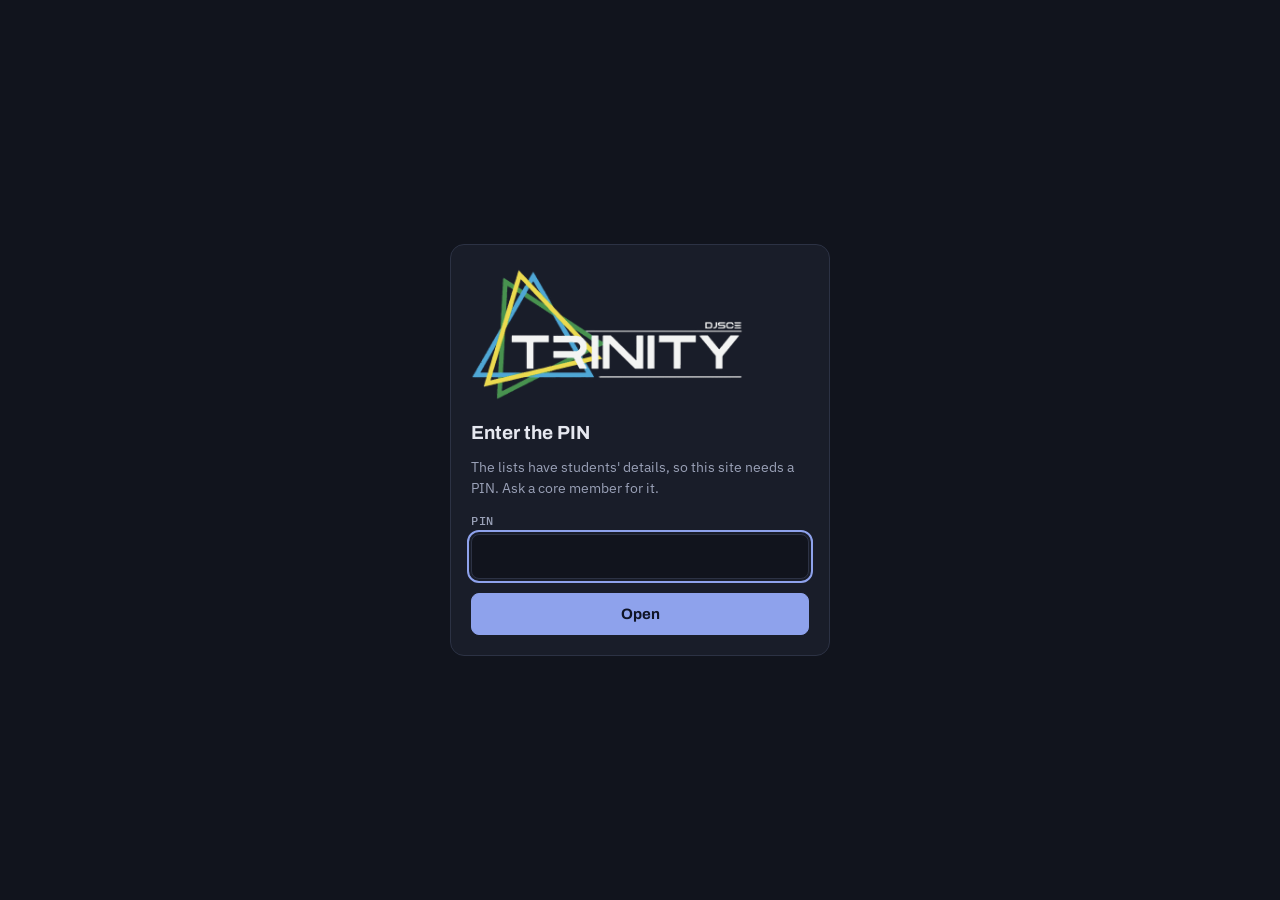
<file: index.html>
<!doctype html>
<html lang="en">
<head>
<meta charset="utf-8">
<meta name="viewport" content="width=device-width,initial-scale=1,viewport-fit=cover">
<meta name="description" content="Make DJS Trinity attendance letters for Core, Co-Com, IDPT Sports and any event, or straight from a CSV or Excel file.">
<meta name="theme-color" content="#11141d">
<link rel="icon" type="image/png" href="favicon.png">
<link rel="apple-touch-icon" href="icon-180.png">
<title>Trinity Attendance Letters</title>
<style>:root{padding-top:env(safe-area-inset-top,0px);padding-bottom:env(safe-area-inset-bottom,0px)}body{margin:0}img{max-width:100%}[hidden]{display:none!important}</style>
<link rel="stylesheet" href="https://fonts.googleapis.com/css2?family=Archivo:wght@500;700;800&family=IBM+Plex+Sans:wght@400;500;600&family=IBM+Plex+Mono:wght@400;500&display=swap">
<link rel="stylesheet" href="style.css?v=202610301635">
</head>
<body>
<div class="wrap">
  <header class="top">
    <button type="button" class="recbtn" id="rec-btn" aria-current="false">Records</button>
    <img class="brand" src="logo.png?v=202610301635" width="600" height="298" alt="DJSCE Trinity">
    <h1>Attendance Letters</h1>
    <p class="sub">Pick people from a list or upload a file, add the subject, and download the letter as a PDF. The letterhead and signatures are the same on every letter.</p>
    <div class="acct"><span class="whois" id="whois" hidden></span><button type="button" id="login" hidden aria-pressed="false">Core login</button><button type="button" class="rm" id="signout" hidden>Sign out</button></div>
    <p class="banner" id="offline" role="status" hidden></p>
  </header>

  <nav class="books" aria-label="Lists">
    <button type="button" data-book="trinity" aria-current="page"><span class="l">Trinity Team</span><span class="badge zero" id="cnt-trinity">0</span></button>
    <button type="button" data-book="idpt" aria-current="false"><span class="l">IDPT Sports</span><span class="badge zero" id="cnt-idpt">0</span></button>
    <button type="button" data-book="events" aria-current="false"><span class="l">Events</span></button>
    <button type="button" data-book="quick" aria-current="false"><span class="l">Quick letter</span></button>
  </nav>

  <nav class="tabs" role="tablist" id="subtabs">
    <button class="tab" role="tab" id="tab-people" aria-selected="true" type="button">People</button>
    <button class="tab" role="tab" id="tab-letter" aria-selected="false" type="button">Letter <span class="badge zero" id="tabcount">0</span></button>
  </nav>

  <!-- Trinity Team: Core and Co-Com by department -->
  <section id="view-trinity" class="view">
    <p class="banner" id="backup" role="status" hidden></p>
    <section class="manage" id="tmp" hidden>
      <div class="rowline"><h2>Just for today's letter <span class="pill" id="tmp-count">0</span></h2><button type="button" class="ok" id="tmp-add">Add person</button></div>
      <p class="empty" style="margin:0">For people who aren't on the Trinity list. They go straight onto the Trinity letter, stay on this phone only, and are cleared at midnight. Nothing is saved to the website.</p>
      <ul class="rows" id="tmp-list"></ul>
    </section>
    <input id="q" class="search" type="search" placeholder="Search a name, roll no. or SAP ID" autocomplete="off" aria-label="Search Trinity Team">
    <div id="depts" style="display:grid;gap:12px"></div>
    <section class="manage" id="bin" hidden>
      <div class="rowline"><h2>Restore bin <span class="pill" id="bin-count">0</span></h2><div class="actions"><button type="button" class="rm" id="bin-refresh">Refresh</button><button type="button" class="rm dangerline" id="bin-empty">Empty bin</button></div></div>
      <p class="empty" style="margin:0">Deleted names stay here until you restore them. Restoring puts them back in the same department for everyone.</p>
      <ul id="bin-list"></ul>
    </section>
  </section>

  <!-- IDPT Sports and every other event: same list, kept separate from Trinity Team -->
  <section id="view-idpt" class="view" hidden>
    <div class="tools" id="ev-picker" hidden>
      <div class="field" id="ev-field"><label for="ev-select">Event</label><select id="ev-select"></select></div>
      <p class="empty" id="ev-none" hidden></p>
      <p class="banner" id="ev-archived" hidden>This event is archived. Its sign-ups are closed and only core can see it.</p>
      <div class="actions" id="ev-admin" hidden><button type="button" id="ev-new">New event</button><button type="button" id="ev-rename">Rename</button><button type="button" id="ev-archive">Archive</button></div>
    </div>
    <div id="ev-body" class="view">
    <div class="tools" id="idpt-tools" hidden>
      <div class="rowline"><h2 id="tools-title">Add players</h2><span class="state" id="join-state">QR sign-ups are open</span></div>
      <div class="actions">
        <button type="button" id="tool-qr">QR code</button>
        <button type="button" id="tool-add">Add at the desk</button>
        <button type="button" id="tool-import">Import CSV / Excel</button>
      </div>
    </div>
    <section class="manage" id="idpt-pending" hidden>
      <div class="rowline"><h2>Waiting for approval <span class="pill" id="pend-count">0</span></h2>
        <div class="actions"><button type="button" class="rm" id="pend-refresh">Refresh</button><button type="button" class="ok" id="pend-all" hidden>Approve all</button></div></div>
      <p class="empty" style="margin:0">People who sign up with the QR code show up here. Only approved names appear on the list and can go on a letter.</p>
      <ul id="pend-list"></ul>
    </section>
    <section class="manage" id="quicksel" hidden>
      <div class="rowline"><h2>Add a whole group</h2></div>
      <p class="empty" style="margin:0">Adds everyone in that group from every branch to the letter in one tap.</p>
      <ul class="rows" id="qs-list"></ul>
    </section>
    <input id="qi" class="search" type="search" placeholder="Search a name, roll no. or SAP ID" autocomplete="off" aria-label="Search IDPT Sports">
    <p class="empty" id="idpt-empty" hidden></p>
    <div id="idpt-list" style="display:grid;gap:12px"></div>
    <section class="manage" id="idpt-bin" hidden>
      <div class="rowline"><h2><span id="ibin-title">IDPT bin</span> <span class="pill" id="ibin-count">0</span></h2><div class="actions"><button type="button" class="rm" id="ibin-refresh">Refresh</button><button type="button" class="rm dangerline" id="ibin-empty">Empty bin</button></div></div>
      <p class="empty" style="margin:0">Deleted names and rejected sign-ups stay here until you restore them.</p>
      <ul id="ibin-list"></ul>
    </section>
    </div>
  </section>

  <!-- Records: every downloaded letter, by attendance date (core only) -->
  <section id="view-records" class="view" hidden>
    <h2 class="lettertitle">Records</h2>
    <div class="manage" id="rec-locked" hidden>
      <p class="empty" style="margin:0">Records are for core. Log in to see which letters were given for which days.</p>
      <div class="actions"><button type="button" class="primary" id="rec-login">Core login</button></div>
    </div>
    <div id="rec-body" class="view" hidden>
      <p class="empty" style="margin:0">Every letter downloaded from this site is saved here under its attendance date. Search a student to see every day they got attendance.</p>
      <div class="rowline"><input id="rq" class="search" type="search" placeholder="Search a student, SAP ID or subject" autocomplete="off" aria-label="Search records" style="flex:1 1 220px"><button type="button" class="rm" id="rec-refresh">Refresh</button></div>
      <p class="pmeta" id="rec-sum" style="margin:0"></p>
      <div id="rec-list" style="display:grid;gap:18px"></div>
      <form class="manage" id="vp-form" autocomplete="off">
        <h2>View PIN</h2>
        <p class="empty" style="margin:0" id="vp-state"></p>
        <div class="rowline"><div class="field" style="flex:1 1 200px"><label for="vp-new">New view PIN</label><input id="vp-new" type="password" autocomplete="new-password"></div><button type="submit" class="ok" id="vp-go" style="align-self:end">Set view PIN</button></div>
        <p class="cf-st" id="vp-st" role="status"></p>
      </form>
    </div>
  </section>

  <!-- Letter: shared by all three, each keeps its own students and text -->
  <section id="view-letter" class="view" hidden>
    <h2 class="lettertitle" id="letter-title">Trinity letter</h2>

    <div class="card" id="qk-card" hidden>
      <h2>Students from a file</h2>
      <div class="drop" id="qk-drop">
        <p>Upload a CSV or Excel file with one student per row: name, branch, roll no., SAP ID, division, and year if you have it. A header row is fine. Repeated students are merged.</p>
        <button type="button" class="primary" id="qk-pick">Choose file</button>
        <input type="file" id="qk-file" accept=".csv,.xlsx,.xls,.ods,text/csv" hidden>
        <div class="qkinfo" id="qk-info" hidden></div>
        <p class="status" id="qk-st" role="status"></p>
      </div>
      <div class="field"><label for="qk-year">Year</label>
        <select id="qk-year">
          <option value="file">From the file's year column</option>
          <option value="sap">Guess from the SAP ID</option>
          <option value="FE">FE for everyone</option><option value="SE">SE for everyone</option>
          <option value="TE">TE for everyone</option><option value="BE">BE for everyone</option>
        </select>
        <span class="hint">The guess reads the admission year in the SAP ID (24 is TE, 25 is SE). Check direct second-year students.</span></div>
    </div>

    <div class="card">
      <div class="rowline"><h2>Letter text</h2><button type="button" id="reset" class="rm">Reset to default text</button></div>
      <div class="field"><label for="f-to">To</label><textarea id="f-to" rows="2"></textarea></div>
      <div class="two">
        <div class="field"><label for="f-from">Attendance from</label><input id="f-from" type="date"></div>
        <div class="field"><label for="f-until">To (if more than one day)</label><input id="f-until" type="date"></div>
      </div>
      <span class="hint" style="margin-top:-6px">The dates fill in the "from ___ to ___" in the body, and the letter is saved in Records under them.</span>
      <div class="field"><label for="f-subject">Subject</label><textarea id="f-subject" rows="3"></textarea><span class="hint">"SUBJECT:" is added in front automatically.</span></div>
      <div class="field"><label for="f-greeting">Greeting</label><input id="f-greeting" type="text"></div>
      <div class="field"><label for="f-body">Body</label><textarea id="f-body" rows="4"></textarea></div>
      <div class="field"><label for="f-note">Note</label><textarea id="f-note" rows="3"></textarea><span class="hint">Printed in bold after "NOTE:". Leave it empty to skip it.</span></div>
    </div>

    <div class="card">
      <div class="rowline"><h2 id="tabletitle">Students in the table</h2>
        <div class="actions"><button type="button" id="clear" class="rm">Clear all</button></div></div>
      <div id="clearconfirm" class="confirm" hidden>Remove everyone from the table?
        <button type="button" id="clearyes" class="rm">Remove all</button><button type="button" id="clearno" class="rm">Keep them</button></div>
      <div class="field"><label for="f-order">Order in the table</label><select id="f-order"></select></div>
      <div class="timing">
        <label class="switch"><input type="checkbox" id="f-timing"> <span>Add a Timing column</span></label>
        <div id="ti-controls" class="view" hidden>
          <div class="two">
            <div class="field"><label for="ti-from">Default for everyone, from</label><select id="ti-from"></select></div>
            <div class="field"><label for="ti-to">To</label><select id="ti-to"></select></div>
          </div>
          <span class="hint">College hours are 8:00 AM to 6:00 PM. Tap a student's timing in the table to change just theirs, or tick a few students and set them together. The letter then says "attendance" instead of "full-day attendance" and points to the timings in the table.</span>
          <div id="ti-groups-wrap" class="view" hidden>
            <div class="field"><label>By department</label><span class="hint">Each department keeps the timing it asked for. Set it once for the whole department.</span></div>
            <ul class="rows" id="ti-groups"></ul>
          </div>
          <div class="actions"><button type="button" class="ok" id="ti-sel" disabled>Tick students to set their timing together</button><button type="button" class="rm" id="ti-reset">Reset everyone to this timing</button></div>
        </div>
      </div>
      <div id="tablewrap"></div>
    </div>

    <div class="card">
      <h2>Fixed on every letter</h2>
      <img class="lh" id="lhimg" alt="DJSCE Trinity '27 letterhead">
      <div class="fixed">
        <div><b>Left signature</b>DJS Trinity · Top Core</div>
        <div><b>Right signature</b>DJS Trinity · (Convener) (Co-Convener)</div>
      </div>
      <div class="field"><label for="f-file">File name</label><input id="f-file" type="text"></div>
      <div class="actions"><button type="button" class="primary" id="dl">Download letter PDF</button></div>
      <p class="status" id="st" role="status"></p>
    </div>
  </section>
</div>

<!-- Delete confirmation -->
<div class="overlay" id="confirm" hidden>
  <div class="sheet" role="alertdialog" aria-modal="true" aria-labelledby="cf-title" aria-describedby="cf-note">
    <h2 id="cf-title">Delete this name?</h2>
    <div class="who"><div class="pname" id="cf-name"></div><div class="pmeta" id="cf-meta"></div></div>
    <div class="from">From <b id="cf-from"></b></div>
    <p id="cf-note"></p>
    <p class="cf-st" id="cf-st" role="status"></p>
    <div class="btns"><button type="button" id="cf-cancel" data-close>Cancel</button><button type="button" class="danger" id="cf-delete">Delete</button></div>
  </div>
</div>

<!-- Core login -->
<div class="overlay" id="loginsheet" hidden>
  <form class="sheet" id="lg-form" role="dialog" aria-modal="true" aria-labelledby="lg-title" autocomplete="off">
    <h2 id="lg-title">Core login</h2>
    <p>Enter the core PIN to edit the lists. Everyone else can still make letters without it.</p>
    <div class="field"><label for="lg-pin">PIN</label><input id="lg-pin" type="password" autocomplete="current-password"></div>
    <div class="field"><label for="lg-name">Your name</label><input id="lg-name" type="text" maxlength="60" placeholder="Shown in the bin next to what you delete"></div>
    <p class="cf-st" id="lg-st" role="status"></p>
    <div class="btns"><button type="button" id="lg-cancel">Cancel</button><button type="submit" class="primary" id="lg-go">Unlock</button></div>
  </form>
</div>

<!-- IDPT: add at the desk -->
<div class="overlay" id="addsheet" hidden>
  <form class="sheet" id="ad-form" role="dialog" aria-modal="true" aria-labelledby="ad-title" autocomplete="off">
    <h2 id="ad-title">Add a player</h2>
    <p id="ad-help">They go straight onto the list. Branch and year fill in from the SAP ID.</p>
    <div class="field"><label for="ad-name">Name</label><input id="ad-name" type="text" maxlength="80" autocapitalize="words"></div>
    <div class="field"><label for="ad-sap">SAP ID</label><input id="ad-sap" type="text" inputmode="numeric" maxlength="11" placeholder="11 digits"></div>
    <div class="two">
      <div class="field"><label for="ad-branch">Branch</label><select id="ad-branch"><option value="">Pick</option><option>COMPS</option><option>IT</option><option>CSE-DS</option><option>CSE-ICB</option><option>AIML</option><option>AIDS</option><option>EXTC</option><option>MECH</option></select></div>
      <div class="field"><label for="ad-year">Year</label><select id="ad-year"><option value="">Pick</option><option>FE</option><option>SE</option><option>TE</option><option>BE</option></select></div>
      <div class="field"><label for="ad-roll">Roll No.</label><input id="ad-roll" type="text" maxlength="12" autocapitalize="characters"></div>
      <div class="field"><label for="ad-div">Division</label><input id="ad-div" type="text" maxlength="10" autocapitalize="characters"></div>
    </div>
    <div class="field"><label for="ad-sec" id="ad-sec-label">Sport / event</label><input id="ad-sec" type="text" maxlength="40" list="sec-list" autocapitalize="words"></div>
    <p class="cf-st" id="ad-st" role="status"></p>
    <div class="btns"><button type="button" data-close>Close</button><button type="submit" class="primary" id="ad-go">Add player</button></div>
  </form>
</div>
<datalist id="sec-list"></datalist>

<!-- IDPT: import -->
<div class="overlay" id="importsheet" hidden>
  <div class="sheet" role="dialog" aria-modal="true" aria-labelledby="im-title">
    <h2 id="im-title">Import players</h2>
    <p>Use the same layout as the Core and Co-Com sheets: one person per row, with an optional heading row in capitals (like CRICKET or TEAM A) to group them. People already on the list are skipped.</p>
    <div class="field"><label for="im-default">Section for rows before any heading</label><input id="im-default" type="text" value="IDPT" maxlength="40"></div>
    <button type="button" class="primary" id="im-pick">Choose file</button>
    <input type="file" id="im-file" accept=".csv,.xlsx,.xls,.ods,text/csv" hidden>
    <div id="im-sum" class="qkinfo"></div>
    <p class="cf-st" id="im-st" role="status"></p>
    <div class="btns"><button type="button" data-close>Cancel</button><button type="button" class="primary" id="im-go" disabled>Import</button></div>
  </div>
</div>

<!-- IDPT: QR code -->
<div class="overlay" id="qrsheet" hidden>
  <div class="sheet" role="dialog" aria-modal="true" aria-labelledby="qr-title">
    <h2 id="qr-title">QR sign-up</h2>
    <p>People scan this and fill in their own details. Their names wait under Waiting for approval until core approves them.</p>
    <div class="qrbox"><canvas id="qr-canvas" aria-label="QR code for the sign-up page"></canvas></div>
    <div class="url" id="qr-url"></div>
    <div class="actions"><button type="button" id="qr-copy">Copy link</button><button type="button" id="qr-save">Download QR</button><button type="button" id="qr-toggle">Close sign-ups</button></div>
    <p class="cf-st" id="qr-st" role="status"></p>
    <div class="btns"><button type="button" data-close>Done</button></div>
  </div>
</div>

<!-- Events: new / rename -->
<div class="overlay" id="evsheet" hidden>
  <form class="sheet" id="ev-form" role="dialog" aria-modal="true" aria-labelledby="ev-sheet-title" autocomplete="off">
    <h2 id="ev-sheet-title">New event</h2>
    <p id="ev-help"></p>
    <div class="field"><label for="ev-name">Event name</label><input id="ev-name" type="text" maxlength="60" autocapitalize="words" placeholder="Like Hackathon 2027 or Treasure Hunt"></div>
    <p class="cf-st" id="ev-st" role="status"></p>
    <div class="btns"><button type="button" data-close>Cancel</button><button type="submit" class="primary" id="ev-go">Create event</button></div>
  </form>
</div>

<!-- View PIN gate -->
<div class="gate" id="gate" hidden>
  <form class="sheet" id="gt-form" autocomplete="off" aria-labelledby="gt-title">
    <img class="brand" src="logo.png?v=202610301635" width="600" height="298" alt="DJSCE Trinity">
    <h2 id="gt-title">Enter the PIN</h2>
    <p>The lists have students' details, so this site needs a PIN. Ask a core member for it.</p>
    <div class="field"><label for="gt-pin">PIN</label><input id="gt-pin" type="password" autocomplete="current-password"></div>
    <p class="cf-st" id="gt-st" role="status"></p>
    <button type="submit" class="primary" id="gt-go">Open</button>
  </form>
</div>

<!-- Edit someone's details (core) -->
<div class="overlay" id="edsheet" hidden>
  <form class="sheet" id="ed-form" role="dialog" aria-modal="true" aria-labelledby="ed-title" autocomplete="off">
    <h2 id="ed-title">Edit details</h2>
    <p id="ed-note"></p>
    <div class="field"><label for="ed-name">Name</label><input id="ed-name" type="text" maxlength="80" autocapitalize="words"></div>
    <div class="field"><label for="ed-sap">SAP ID</label><input id="ed-sap" type="text" inputmode="numeric" maxlength="11" placeholder="11 digits"></div>
    <div class="two">
      <div class="field"><label for="ed-branch">Branch</label><select id="ed-branch"><option value="">Pick</option><option>COMPS</option><option>IT</option><option>CSE-DS</option><option>CSE-ICB</option><option>AIML</option><option>AIDS</option><option>EXTC</option><option>MECH</option></select></div>
      <div class="field"><label for="ed-year">Year</label><select id="ed-year"><option value="">Pick</option><option>FE</option><option>SE</option><option>TE</option><option>BE</option></select></div>
      <div class="field"><label for="ed-roll">Roll No.</label><input id="ed-roll" type="text" maxlength="12" autocapitalize="characters"></div>
      <div class="field"><label for="ed-div">Division</label><input id="ed-div" type="text" maxlength="10" autocapitalize="characters"></div>
    </div>
    <div class="field" id="ed-sec-wrap"><label for="ed-sec" id="ed-sec-label">Sport / event</label><input id="ed-sec" type="text" maxlength="40" list="sec-list" autocapitalize="words"></div>
    <p class="cf-st" id="ed-st" role="status"></p>
    <div class="btns"><button type="button" data-close>Cancel</button><button type="submit" class="primary" id="ed-go">Save</button></div>
  </form>
</div>

<!-- Timing for one student or a ticked group -->
<div class="overlay" id="tisheet" hidden>
  <form class="sheet" id="ti-form" role="dialog" aria-modal="true" aria-labelledby="ti-title">
    <h2 id="ti-title">Timing</h2>
    <p id="ti-who"></p>
    <div class="two">
      <div class="field"><label for="ti-s-from">From</label><select id="ti-s-from"></select></div>
      <div class="field"><label for="ti-s-to">To</label><select id="ti-s-to"></select></div>
    </div>
    <p class="cf-st" id="ti-st" role="status"></p>
    <div class="btns"><button type="button" id="ti-default">Use the default</button><button type="submit" class="primary">Save timing</button></div>
  </form>
</div>

<!-- Generic confirmation for things that can't be undone -->
<div class="overlay" id="asksheet" hidden>
  <div class="sheet" role="alertdialog" aria-modal="true" aria-labelledby="ask-title" aria-describedby="ask-body">
    <h2 id="ask-title"></h2>
    <p id="ask-body"></p>
    <p class="cf-st" id="ask-st" role="status"></p>
    <div class="btns"><button type="button" id="ask-cancel" data-close>Cancel</button><button type="button" class="danger" id="ask-go">Delete forever</button></div>
  </div>
</div>

<!-- Trinity: someone just for today's letter -->
<div class="overlay" id="tmpsheet" hidden>
  <form class="sheet" id="tm-form" role="dialog" aria-modal="true" aria-labelledby="tm-title" autocomplete="off">
    <h2 id="tm-title">Add for today's letter</h2>
    <p>Saved on this phone only and cleared at midnight. Branch and year fill in from the SAP ID.</p>
    <div class="field"><label for="tm-name">Name</label><input id="tm-name" type="text" maxlength="80" autocapitalize="words"></div>
    <div class="field"><label for="tm-sap">SAP ID</label><input id="tm-sap" type="text" inputmode="numeric" maxlength="11" placeholder="11 digits"></div>
    <div class="two">
      <div class="field"><label for="tm-branch">Branch</label><select id="tm-branch"><option value="">Pick</option><option>COMPS</option><option>IT</option><option>CSE-DS</option><option>CSE-ICB</option><option>AIML</option><option>AIDS</option><option>EXTC</option><option>MECH</option></select></div>
      <div class="field"><label for="tm-year">Year</label><select id="tm-year"><option value="">Pick</option><option>FE</option><option>SE</option><option>TE</option><option>BE</option></select></div>
      <div class="field"><label for="tm-roll">Roll No.</label><input id="tm-roll" type="text" maxlength="12" autocapitalize="characters"></div>
      <div class="field"><label for="tm-div">Division</label><input id="tm-div" type="text" maxlength="10" autocapitalize="characters"></div>
    </div>
    <p class="cf-st" id="tm-st" role="status"></p>
    <div class="btns"><button type="button" data-close>Close</button><button type="submit" class="primary" id="tm-go">Add to letter</button></div>
  </form>
</div>

<div class="toast" id="toast" role="status" hidden></div>
<div class="bar" id="bar">
  <div class="bar-in"><span class="bar-count"><b id="barn">0</b> on the <span id="barbook">Trinity</span> letter</span><button type="button" class="primary" id="golet">Open letter</button></div>
</div>

<script src="config.js?v=202610301635"></script>
<script src="vendor/jspdf.umd.min.js"></script>
<script src="vendor/jspdf.plugin.autotable.min.js"></script>
<script src="vendor/qrcode.js"></script>
<script src="js/common.js?v=202610301635"></script>
<script src="js/letter.js?v=202610301635"></script>
<script src="js/app.js?v=202610301635"></script>
<script src="js/records.js?v=202610301635"></script>
<script src="js/timing.js?v=202610301635"></script>
</body>
</html>
</file>
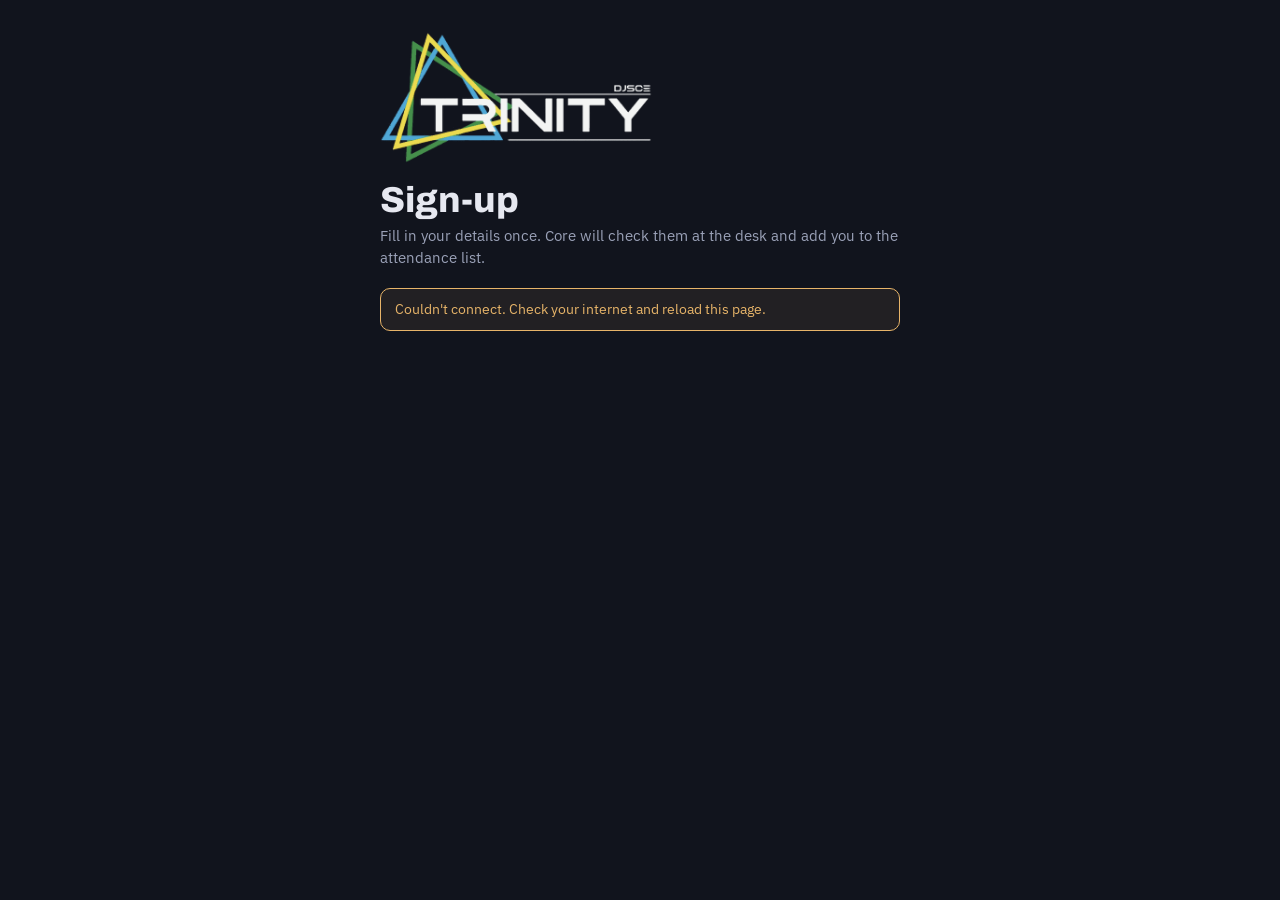
<file: join.html>
<!doctype html>
<html lang="en">
<head>
<meta charset="utf-8">
<meta name="viewport" content="width=device-width,initial-scale=1,viewport-fit=cover">
<meta name="description" content="Sign up for a DJS Trinity event.">
<meta name="theme-color" content="#11141d">
<link rel="icon" type="image/png" href="favicon.png">
<link rel="apple-touch-icon" href="icon-180.png">
<title>Trinity Event Sign-up</title>
<style>:root{padding-top:env(safe-area-inset-top,0px);padding-bottom:env(safe-area-inset-bottom,0px)}body{margin:0}img{max-width:100%}[hidden]{display:none!important}</style>
<link rel="stylesheet" href="https://fonts.googleapis.com/css2?family=Archivo:wght@500;700;800&family=IBM+Plex+Sans:wght@400;500;600&family=IBM+Plex+Mono:wght@400;500&display=swap">
<link rel="stylesheet" href="style.css?v=202610301635">
<style>
.wrap{max-width:520px;padding-block:28px 48px}
.form{background:var(--surface);border:1px solid var(--line);border-radius:14px;padding:18px;display:grid;gap:14px}
.form .field input,.form .field select{font-size:16px}
.done{background:var(--surface);border:1px solid var(--accent);border-radius:14px;padding:22px 18px;display:grid;gap:12px;text-align:left}
.tick{width:52px;height:52px;border-radius:50%;background:var(--accent);color:var(--accent-fg);display:grid;place-items:center;font:800 28px var(--display)}
.done h2{font-size:22px}
.done p{margin:0;color:var(--muted)}
.summary{border:1px solid var(--line);border-radius:10px;padding:12px;background:var(--bg);display:grid;gap:2px}
.full{width:100%}
</style>
</head>
<body>
<div class="wrap">
  <header>
    <img class="brand" src="logo.png?v=202610301635" width="600" height="298" alt="DJSCE Trinity">
    <div class="eyebrow" id="j-eyebrow"></div>
    <h1 id="j-title">Sign-up</h1>
    <p class="sub" id="j-sub">Fill in your details once. Core will check them at the desk and add you to the attendance list.</p>
  </header>

  <p class="banner" id="msg" role="status" hidden></p>

  <form class="form" id="jf" autocomplete="off" hidden novalidate>
    <div class="field"><label for="j-name">Full name</label><input id="j-name" type="text" maxlength="80" autocapitalize="words" autocomplete="name"></div>
    <div class="field"><label for="j-sap">SAP ID</label><input id="j-sap" type="text" inputmode="numeric" maxlength="11" placeholder="11 digits, like 60004250123"></div>
    <div class="two">
      <div class="field"><label for="j-branch">Branch</label><select id="j-branch"><option value="">Pick</option><option>COMPS</option><option>IT</option><option>CSE-DS</option><option>CSE-ICB</option><option>AIML</option><option>AIDS</option><option>EXTC</option><option>MECH</option></select></div>
      <div class="field"><label for="j-year">Year</label><select id="j-year"><option value="">Pick</option><option>FE</option><option>SE</option><option>TE</option><option>BE</option></select></div>
      <div class="field"><label for="j-roll">Roll No.</label><input id="j-roll" type="text" maxlength="12" autocapitalize="characters" placeholder="Like C062"></div>
      <div class="field"><label for="j-div">Division</label><input id="j-div" type="text" maxlength="10" autocapitalize="characters" placeholder="Like C1"></div>
    </div>
    <div class="field"><label for="j-sec" id="j-sec-label">Sport / event</label><input id="j-sec" type="text" maxlength="40" list="j-secs" autocapitalize="words"><datalist id="j-secs"></datalist></div>
    <p class="cf-st" id="j-st" role="status"></p>
    <button type="submit" class="primary full" id="j-go">Sign up</button>
  </form>

  <section class="done" id="done" hidden>
    <div class="tick" aria-hidden="true">✓</div>
    <h2>You're signed up</h2>
    <div class="summary"><div class="pname" id="d-name"></div><div class="pmeta" id="d-meta"></div></div>
    <p>Core will approve your name at the desk. You don't need to do anything else.</p>
    <button type="button" id="again">Sign up someone else</button>
  </section>
</div>

<script src="config.js?v=202610301635"></script>
<script src="js/common.js?v=202610301635"></script>
<script src="js/join.js?v=202610301635"></script>
</body>
</html>
</file>
<file: style.css>
/* Layout: three books (Trinity, IDPT, Quick letter) as a top switcher; each list is collapsible cards, the letter view is shared */
:root{
  --bg:#11141d;--surface:#191d29;--raise:#202535;--fg:#e6e8f0;--muted:#9aa1b7;--line:#2c3244;
  --accent:#8ea2ec;--accent-fg:#0f1426;--accent-soft:rgba(142,162,236,.14);--warn:#e7b469;--danger:#ef8f8f;--danger-fg:#2a0e0e;--danger-soft:rgba(239,143,143,.12);
  --display:"Archivo",system-ui,sans-serif;--body:"IBM Plex Sans",system-ui,sans-serif;--mono:"IBM Plex Mono",ui-monospace,monospace;
  color-scheme:dark}
html,body{background:var(--bg)}
body{color:var(--fg);font-family:var(--body);font-size:15px;line-height:1.5}
body::before{content:"";position:fixed;inset:0 0 auto;height:env(safe-area-inset-top,0px);z-index:10;background:var(--bg)}
.wrap{grid-template-columns:minmax(0,1fr);max-width:960px;margin:0 auto;padding-block:24px 120px;padding-left:max(16px,env(safe-area-inset-left,0px));padding-right:max(16px,env(safe-area-inset-right,0px));display:grid;gap:18px}
.eyebrow{font:500 12px var(--mono);letter-spacing:.08em;text-transform:uppercase;color:var(--muted)}
h1{font:800 clamp(26px,6vw,36px)/1.1 var(--display);margin:6px 0 4px;text-wrap:balance}
h2{font:700 18px var(--display);margin:0;text-wrap:balance}
.sub{color:var(--muted);margin:0;max-width:62ch}
button{font:600 14px var(--body);cursor:pointer;border-radius:8px;border:1px solid var(--line);background:var(--raise);color:var(--fg);padding:8px 14px}
button:focus-visible,input:focus-visible,textarea:focus-visible,select:focus-visible,summary:focus-visible{outline:2px solid var(--accent);outline-offset:2px}
button.primary{background:var(--accent);color:var(--accent-fg);border-color:var(--accent);font:700 15px var(--display);padding:12px 20px}
button:disabled{opacity:.5;cursor:default}
.tabs{position:sticky;top:env(safe-area-inset-top,0px);z-index:5;background:var(--bg);display:flex;gap:6px;padding-block:8px;border-bottom:1px solid var(--line)}
.tab{background:transparent;border-color:transparent;color:var(--muted);font:700 15px var(--display);display:flex;align-items:center;gap:8px}
.tab[aria-selected="true"]{color:var(--fg);background:var(--surface);border-color:var(--line)}
.badge{font:500 12px var(--mono);background:var(--accent);color:var(--accent-fg);border-radius:999px;padding:1px 8px;font-variant-numeric:tabular-nums}
.badge.zero{background:var(--raise);color:var(--muted)}
.search{width:100%;box-sizing:border-box;background:var(--surface);border:1px solid var(--line);color:var(--fg);border-radius:10px;padding:12px 14px;font:15px var(--body)}
.dept{background:var(--surface);border:1px solid var(--line);border-radius:12px}
.dept>summary{list-style:none;cursor:pointer;padding:14px 16px;display:flex;flex-wrap:wrap;align-items:center;gap:8px 12px}
.dept>summary::-webkit-details-marker{display:none}
.dname{font:700 17px var(--display);flex:1 1 auto;min-width:0}
.dmeta{display:flex;gap:6px;flex-wrap:wrap}
.pill{font:500 12px var(--mono);color:var(--muted);border:1px solid var(--line);border-radius:999px;padding:2px 9px;font-variant-numeric:tabular-nums}
.pill.on{color:var(--accent);border-color:var(--accent)}
.chev{color:var(--muted);transition:transform .15s}
.dept[open] .chev{transform:rotate(90deg)}
.groups{display:grid;grid-template-columns:1fr 1fr;border-top:1px solid var(--line)}
.group{min-width:0;padding:12px 14px 14px}
.group+.group{border-left:1px solid var(--line)}
@media (max-width:640px){.groups{grid-template-columns:1fr}.group+.group{border-left:0;border-top:1px solid var(--line)}}
.ghead{display:flex;align-items:center;justify-content:space-between;gap:10px;margin-bottom:8px}
.gtitle{font:700 14px var(--display)}
.gtitle small{font:500 12px var(--mono);color:var(--muted);margin-left:6px}
.selall{font-size:13px;padding:6px 10px}
.rows{list-style:none;margin:0;padding:0;display:grid;gap:4px}
.row{display:flex;align-items:center;gap:10px;padding:7px 8px;border-radius:8px}
.row.on{background:var(--accent-soft)}
.pinfo{flex:1;min-width:0}
.pname{font-weight:600;overflow-wrap:anywhere}
.pmeta{font:12px var(--mono);color:var(--muted)}
.pmeta.warn{color:var(--warn)}
.add{width:34px;height:34px;padding:0;flex:none;display:grid;place-items:center;font-size:20px;line-height:1;border-radius:8px}
.row.on .add{background:var(--accent);color:var(--accent-fg);border-color:var(--accent);font-size:16px}
.empty{color:var(--muted);font-size:13px;margin:4px 0 0}
.bar{position:fixed;left:0;right:0;bottom:0;z-index:6;background:var(--surface);border-top:1px solid var(--line);padding-top:10px;padding-bottom:calc(10px + env(safe-area-inset-bottom,0px));padding-left:max(16px,env(safe-area-inset-left,0px));padding-right:max(16px,env(safe-area-inset-right,0px))}
.bar-in{max-width:960px;margin:0 auto;display:flex;align-items:center;justify-content:space-between;gap:12px}
.bar-count{font:500 14px var(--body);color:var(--muted)}.bar-count b{color:var(--fg);font-variant-numeric:tabular-nums}
.card{background:var(--surface);border:1px solid var(--line);border-radius:12px;padding:16px;display:grid;gap:14px;min-width:0}
.field{display:grid;gap:6px}
.field label{font:500 12px var(--mono);letter-spacing:.06em;text-transform:uppercase;color:var(--muted)}
.field .hint{font-size:12px;color:var(--muted)}
.field input,.field textarea,.field select{box-sizing:border-box;width:100%;background:var(--bg);border:1px solid var(--line);color:var(--fg);border-radius:8px;padding:10px 12px;font:15px/1.45 var(--body);resize:vertical}
.fixed{display:grid;grid-template-columns:repeat(auto-fit,minmax(220px,1fr));gap:10px}
.fixed div{border:1px dashed var(--line);border-radius:8px;padding:10px 12px;font-size:13px;color:var(--muted)}
.fixed b{display:block;color:var(--fg);font:600 13px var(--body);margin-bottom:2px}
.lh{width:100%;max-width:100%;border-radius:6px;background:#fff;display:block}
.tw{overflow-x:auto;border:1px solid var(--line);border-radius:8px}
table{border-collapse:collapse;width:100%;min-width:640px;font-size:13.5px}
th{text-align:left;font:500 11px var(--mono);letter-spacing:.06em;text-transform:uppercase;color:var(--muted);padding:9px 10px;border-bottom:1px solid var(--line);background:var(--raise)}
td{padding:7px 10px;border-bottom:1px solid var(--line)}
tbody tr:last-child td{border-bottom:0}
td.m{font:12.5px var(--mono);font-variant-numeric:tabular-nums;white-space:nowrap}
td.x{width:1%}
.rm{padding:4px 10px;font-size:13px}
.rowline{display:flex;flex-wrap:wrap;align-items:center;justify-content:space-between;gap:10px}
.actions{display:flex;flex-wrap:wrap;gap:10px;align-items:center}
.status{font-size:13px;color:var(--muted);margin:0;min-height:1.3em}
.confirm{display:flex;flex-wrap:wrap;gap:8px;align-items:center;font-size:13px;color:var(--warn)}
html,body{overflow-x:clip}
.wrap>*,.view>*,.card>*{min-width:0}
.view{display:grid;gap:12px;grid-template-columns:minmax(0,1fr)}
.rowline h2{flex:1 1 auto;min-width:0}
.field select{text-overflow:ellipsis;padding-right:32px}
@media (max-width:480px){.tabs{gap:4px}.tab{padding:8px 12px}}
.del{width:34px;height:34px;padding:0;flex:none;display:grid;place-items:center;font-size:20px;line-height:1;border-radius:8px;color:var(--danger);background:transparent;border-color:var(--line)}
.del:hover{border-color:var(--danger);background:var(--danger-soft)}
body.locked{overflow:hidden}
.overlay{position:fixed;inset:0;z-index:20;background:rgba(5,7,12,.66);display:grid;place-items:end center;padding-top:16px;padding-bottom:calc(16px + env(safe-area-inset-bottom,0px));padding-left:max(16px,env(safe-area-inset-left,0px));padding-right:max(16px,env(safe-area-inset-right,0px))}
@media (min-width:560px){.overlay{place-items:center}}
.sheet{width:100%;max-width:420px;box-sizing:border-box;background:var(--surface);border:1px solid var(--line);border-radius:14px;padding:20px;display:grid;gap:14px}
.sheet h2{font-size:19px}
.who{border:1px solid var(--line);border-radius:10px;padding:12px;display:grid;gap:2px;background:var(--bg)}
.who .pname{font-size:16px}
.sheet .from{font:500 12px var(--mono);letter-spacing:.06em;text-transform:uppercase;color:var(--muted)}
.sheet .from b{color:var(--fg);font-weight:500}
.sheet p{margin:0;color:var(--muted);font-size:14px}
.sheet .btns{display:flex;gap:10px;justify-content:flex-end;flex-wrap:wrap}
button.danger{background:var(--danger);border-color:var(--danger);color:var(--danger-fg);font:700 15px var(--display);padding:12px 20px}
.sheet .btns button:not(.danger){padding:12px 20px}
.manage{background:var(--surface);border:1px solid var(--line);border-radius:12px;padding:14px 16px;display:grid;gap:12px}
.manage ul{list-style:none;margin:0;padding:0;display:grid;gap:4px;max-height:260px;overflow:auto}
.manage ol{margin:0;padding-left:20px;color:var(--muted);font-size:14px;display:grid;gap:4px}
.manage ol b{color:var(--fg);font-weight:600}
.toast{position:fixed;left:50%;transform:translateX(-50%);bottom:calc(84px + env(safe-area-inset-bottom,0px));z-index:15;background:var(--fg);color:var(--bg);border-radius:10px;padding:10px 16px;font-size:14px;max-width:calc(100% - 32px);box-sizing:border-box;box-shadow:0 6px 20px rgba(0,0,0,.35)}
.acct{display:flex;flex-wrap:wrap;align-items:center;gap:10px;margin-top:12px}
.whois{font:500 13px var(--mono);color:var(--accent)}
.banner{margin:0;border:1px solid var(--warn);color:var(--warn);background:rgba(231,180,105,.08);border-radius:10px;padding:10px 14px;font-size:14px}
.cf-st{color:var(--warn)!important;min-height:1.2em}
.cf-st:empty{display:none}
.manage h2{display:flex;align-items:center;gap:8px}
.manage .row{align-items:flex-start}
@media (prefers-reduced-motion:reduce){*{transition:none!important}}

/* Book switcher */
.books{display:grid;grid-template-columns:repeat(4,minmax(0,1fr));gap:4px;background:var(--surface);border:1px solid var(--line);border-radius:12px;padding:4px}
.books button{background:transparent;border:0;color:var(--muted);font:700 14px var(--display);padding:10px 6px;border-radius:9px;display:flex;align-items:center;justify-content:center;gap:6px;min-width:0}
.books button span.l{line-height:1.2;text-align:center;overflow-wrap:anywhere}
@media (max-width:480px){.books button{font-size:12.5px;padding:8px 3px;gap:3px;flex-direction:column}.books .badge.zero{display:none}}
.books button[aria-current="page"]{background:var(--raise);color:var(--fg);box-shadow:inset 0 0 0 1px var(--line)}
.books .badge{font-size:11px;padding:0 7px}
#view-letter{gap:14px}
.lettertitle{font:800 22px var(--display);margin:0}
/* IDPT tools */
.tools{background:var(--surface);border:1px solid var(--line);border-radius:12px;padding:14px 16px;display:grid;gap:12px}
.tools .actions button{flex:1 1 auto}
.state{font:500 12px var(--mono);color:var(--accent);border:1px solid var(--accent);border-radius:999px;padding:2px 10px}
.state.off{color:var(--warn);border-color:var(--warn)}
.group.solo{border-top:1px solid var(--line)}
button.ok{background:var(--accent);border-color:var(--accent);color:var(--accent-fg);padding:6px 12px;font-size:13px}
.manage .row .rm,.manage .row .ok{flex:none;align-self:center}
.chips{display:flex;flex-wrap:wrap;gap:6px}
.warnline{color:var(--warn)}
.sheet .field input,.sheet .field select{font-size:16px}
.two{display:grid;grid-template-columns:1fr 1fr;gap:10px}
.sheet{max-height:calc(100dvh - 32px);overflow:auto}
.qrbox{background:#fff;border-radius:10px;padding:8px;justify-self:center;width:min(240px,100%);box-sizing:border-box}
.qrbox canvas{width:100%;height:auto;display:block;image-rendering:pixelated}
.url{font:13px var(--mono);color:var(--fg);background:var(--bg);border:1px solid var(--line);border-radius:8px;padding:8px 10px;overflow-wrap:anywhere;user-select:all}
/* Quick letter upload */
.drop{border:1.5px dashed var(--line);border-radius:12px;padding:18px;display:grid;gap:10px;justify-items:start;background:var(--bg)}
.drop.over{border-color:var(--accent);background:var(--accent-soft)}
.drop.loaded{border-style:solid}
.drop p{margin:0;color:var(--muted);font-size:14px}
.qkinfo{font-size:14px;color:var(--muted);line-height:1.6}
.qkinfo b{color:var(--fg)}
tr.miss td{color:var(--warn)}
#ev-body{gap:12px}
#view-idpt{gap:12px}
#qs-list .row{align-items:center}
#qs-list .ok,#qs-list .rm{flex:none}
.binbtns{display:flex;flex-direction:column;gap:6px;flex:none;align-self:center}
button.dangerline{color:var(--danger);border-color:var(--line)}
button.dangerline:hover{border-color:var(--danger);background:var(--danger-soft)}
.tag{font:500 11px var(--mono);color:var(--accent);border:1px solid var(--accent);border-radius:999px;padding:0 6px;margin-left:6px;white-space:nowrap}
#tmp-list .row .rm{flex:none}
/* Trinity logo in the header */
.brand{display:block;width:clamp(180px,52vw,280px);height:auto;margin:0 0 14px -4px}
/* Records button, top right */
header.top{position:relative}
.recbtn{position:absolute;top:0;right:0;font:700 14px var(--display);background:var(--surface);border-color:var(--line);padding:9px 14px;border-radius:999px}
.recbtn[aria-current="page"]{background:var(--accent);color:var(--accent-fg);border-color:var(--accent)}
.recday{display:grid;gap:10px}
.recday h3{margin:0;font:700 15px var(--display);color:var(--fg);border-bottom:1px solid var(--line);padding-bottom:6px}
.rec{background:var(--surface);border:1px solid var(--line);border-radius:12px;padding:14px;display:grid;gap:8px;min-width:0}
.rsub{font-weight:600;overflow-wrap:anywhere}
.hit{font-size:13px;color:var(--accent)}
.rec .actions button{font-size:13px}
button.edit{width:34px;height:34px;padding:0;flex:none;display:grid;place-items:center;font-size:15px;line-height:1;border-radius:8px;background:transparent;color:var(--muted)}
button.edit:hover{color:var(--fg);border-color:var(--accent)}
/* PIN gate */
.gate{position:fixed;inset:0;z-index:30;background:var(--bg);display:grid;place-items:center;padding-top:16px;padding-bottom:calc(16px + env(safe-area-inset-bottom,0px));padding-left:max(16px,env(safe-area-inset-left,0px));padding-right:max(16px,env(safe-area-inset-right,0px));overflow:auto}
.gate .sheet{max-width:380px}
.gate .brand{margin-bottom:4px}
.gate input{font-size:16px}
/* Timing column */
.timing{display:grid;gap:12px;border:1px solid var(--line);border-radius:10px;padding:12px;background:var(--bg)}
.switch{display:flex;align-items:center;gap:10px;font-weight:600;cursor:pointer}
.switch input{width:20px;height:20px;accent-color:var(--accent)}
.tick{width:18px;height:18px;accent-color:var(--accent)}
.tbtn{font:12.5px var(--mono);padding:5px 9px;white-space:nowrap;background:transparent;color:var(--muted)}
.tbtn.own{color:var(--accent);border-color:var(--accent)}
.sr{position:absolute;width:1px;height:1px;overflow:hidden;clip:rect(0 0 0 0)}
#ti-groups .row{align-items:center;background:var(--surface)}
#ti-groups .ok{flex:none}
#offline{margin-top:12px}
</file>
